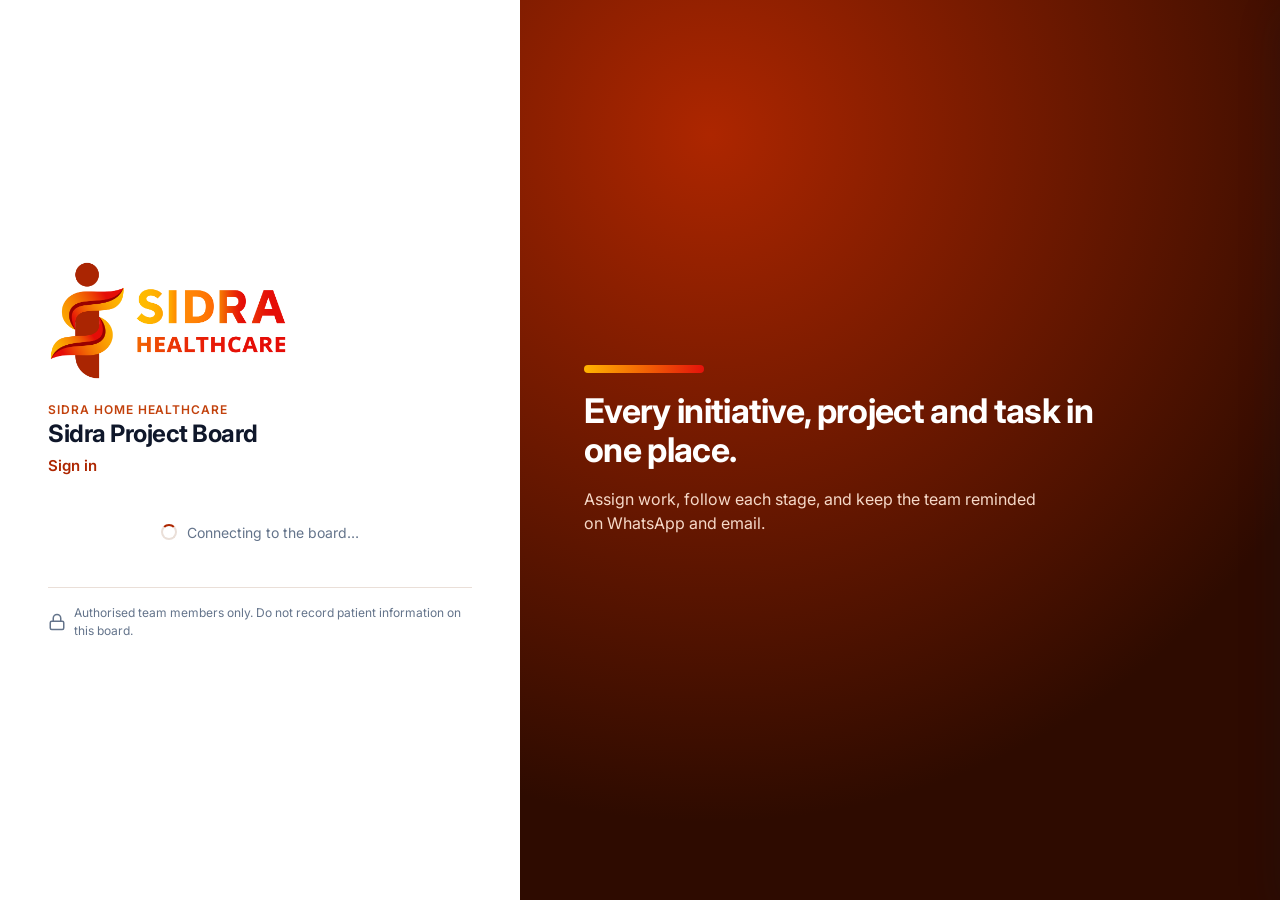
<file: index.html>
<!doctype html>
<html lang="en">
<head>
  <meta charset="utf-8">
  <meta name="viewport" content="width=device-width, initial-scale=1">
  <meta name="color-scheme" content="light">
  <meta name="robots" content="noindex, nofollow">
  <title>Sidra Project Board</title>
  <meta name="description" content="Tasks, initiatives and projects for Sidra Home Healthcare.">
  <link rel="icon" type="image/png" href="logo-mark.png">
  <link rel="apple-touch-icon" href="logo-mark.png">
  <link rel="preconnect" href="https://fonts.googleapis.com">
  <link rel="preconnect" href="https://fonts.gstatic.com" crossorigin>
  <link href="https://fonts.googleapis.com/css2?family=Inter:wght@400;500;600;700&display=swap" rel="stylesheet">
  <link rel="stylesheet" href="style.css">
</head>
<body data-portal="admin">

<!-- Icon sprite -->
<svg width="0" height="0" style="position:absolute" aria-hidden="true">
  <defs>
    <symbol id="i-dashboard" viewBox="0 0 24 24"><rect x="3" y="3" width="7" height="9" rx="1"/><rect x="14" y="3" width="7" height="5" rx="1"/><rect x="14" y="12" width="7" height="9" rx="1"/><rect x="3" y="16" width="7" height="5" rx="1"/></symbol>
    <symbol id="i-tasks" viewBox="0 0 24 24"><path d="M9 11l3 3L22 4"/><path d="M21 12v7a2 2 0 0 1-2 2H5a2 2 0 0 1-2-2V5a2 2 0 0 1 2-2h11"/></symbol>
    <symbol id="i-user" viewBox="0 0 24 24"><circle cx="12" cy="7" r="4"/><path d="M20 21v-2a4 4 0 0 0-4-4H8a4 4 0 0 0-4 4v2"/></symbol>
    <symbol id="i-kanban" viewBox="0 0 24 24"><rect x="3" y="3" width="18" height="18" rx="2"/><path d="M8 7v7M12 7v4M16 7v9"/></symbol>
    <symbol id="i-calendar" viewBox="0 0 24 24"><rect x="3" y="4" width="18" height="18" rx="2"/><path d="M16 2v4M8 2v4M3 10h18"/></symbol>
    <symbol id="i-target" viewBox="0 0 24 24"><circle cx="12" cy="12" r="10"/><circle cx="12" cy="12" r="6"/><circle cx="12" cy="12" r="2"/></symbol>
    <symbol id="i-folder" viewBox="0 0 24 24"><path d="M22 19a2 2 0 0 1-2 2H4a2 2 0 0 1-2-2V5a2 2 0 0 1 2-2h5l2 3h9a2 2 0 0 1 2 2z"/></symbol>
    <symbol id="i-chat" viewBox="0 0 24 24"><path d="M21 15a2 2 0 0 1-2 2H7l-4 4V5a2 2 0 0 1 2-2h14a2 2 0 0 1 2 2z"/></symbol>
    <symbol id="i-team" viewBox="0 0 24 24"><path d="M17 21v-2a4 4 0 0 0-4-4H5a4 4 0 0 0-4 4v2"/><circle cx="9" cy="7" r="4"/><path d="M23 21v-2a4 4 0 0 0-3-3.87M16 3.13a4 4 0 0 1 0 7.75"/></symbol>
    <symbol id="i-settings" viewBox="0 0 24 24"><path d="M4 21v-7M4 10V3M12 21v-9M12 8V3M20 21v-5M20 12V3M1 14h6M9 8h6M17 16h6"/></symbol>
    <symbol id="i-bell" viewBox="0 0 24 24"><path d="M18 8A6 6 0 0 0 6 8c0 7-3 9-3 9h18s-3-2-3-9"/><path d="M13.73 21a2 2 0 0 1-3.46 0"/></symbol>
    <symbol id="i-search" viewBox="0 0 24 24"><circle cx="11" cy="11" r="8"/><path d="M21 21l-4.35-4.35"/></symbol>
    <symbol id="i-plus" viewBox="0 0 24 24"><path d="M12 5v14M5 12h14"/></symbol>
    <symbol id="i-x" viewBox="0 0 24 24"><path d="M18 6L6 18M6 6l12 12"/></symbol>
    <symbol id="i-menu" viewBox="0 0 24 24"><path d="M3 12h18M3 6h18M3 18h18"/></symbol>
    <symbol id="i-edit" viewBox="0 0 24 24"><path d="M12 20h9"/><path d="M16.5 3.5a2.12 2.12 0 0 1 3 3L7 19l-4 1 1-4z"/></symbol>
    <symbol id="i-copy" viewBox="0 0 24 24"><rect x="9" y="9" width="13" height="13" rx="2"/><path d="M5 15H4a2 2 0 0 1-2-2V4a2 2 0 0 1 2-2h9a2 2 0 0 1 2 2v1"/></symbol>
    <symbol id="i-archive" viewBox="0 0 24 24"><path d="M21 8v13H3V8M1 3h22v5H1zM10 12h4"/></symbol>
    <symbol id="i-refresh" viewBox="0 0 24 24"><path d="M23 4v6h-6M1 20v-6h6"/><path d="M3.51 9a9 9 0 0 1 14.85-3.36L23 10M1 14l4.64 4.36A9 9 0 0 0 20.49 15"/></symbol>
    <symbol id="i-star" viewBox="0 0 24 24"><path d="M12 2l3.09 6.26L22 9.27l-5 4.87 1.18 6.88L12 17.77l-6.18 3.25L7 14.14 2 9.27l6.91-1.01z"/></symbol>
    <symbol id="i-flag" viewBox="0 0 24 24"><path d="M4 15s1-1 4-1 5 2 8 2 4-1 4-1V3s-1 1-4 1-5-2-8-2-4 1-4 1zM4 22v-7"/></symbol>
    <symbol id="i-focus" viewBox="0 0 24 24"><circle cx="12" cy="12" r="10"/><path d="M22 12h-4M6 12H2M12 6V2M12 22v-4"/></symbol>
    <symbol id="i-alert" viewBox="0 0 24 24"><path d="M10.29 3.86L1.82 18a2 2 0 0 0 1.71 3h16.94a2 2 0 0 0 1.71-3L13.71 3.86a2 2 0 0 0-3.42 0z"/><path d="M12 9v4M12 17h.01"/></symbol>
    <symbol id="i-clock" viewBox="0 0 24 24"><circle cx="12" cy="12" r="10"/><path d="M12 6v6l4 2"/></symbol>
    <symbol id="i-check" viewBox="0 0 24 24"><path d="M20 6L9 17l-5-5"/></symbol>
    <symbol id="i-link" viewBox="0 0 24 24"><path d="M10 13a5 5 0 0 0 7.54.54l3-3a5 5 0 0 0-7.07-7.07l-1.72 1.71"/><path d="M14 11a5 5 0 0 0-7.54-.54l-3 3a5 5 0 0 0 7.07 7.07l1.71-1.71"/></symbol>
    <symbol id="i-reply" viewBox="0 0 24 24"><path d="M9 14L4 9l5-5"/><path d="M20 20v-7a4 4 0 0 0-4-4H4"/></symbol>
    <symbol id="i-trash" viewBox="0 0 24 24"><path d="M3 6h18M19 6v14a2 2 0 0 1-2 2H7a2 2 0 0 1-2-2V6m3 0V4a2 2 0 0 1 2-2h4a2 2 0 0 1 2 2v2"/></symbol>
    <symbol id="i-logout" viewBox="0 0 24 24"><path d="M9 21H5a2 2 0 0 1-2-2V5a2 2 0 0 1 2-2h4M16 17l5-5-5-5M21 12H9"/></symbol>
    <symbol id="i-left" viewBox="0 0 24 24"><path d="M15 18l-6-6 6-6"/></symbol>
    <symbol id="i-right" viewBox="0 0 24 24"><path d="M9 18l6-6-6-6"/></symbol>
    <symbol id="i-down" viewBox="0 0 24 24"><path d="M6 9l6 6 6-6"/></symbol>
    <symbol id="i-download" viewBox="0 0 24 24"><path d="M21 15v4a2 2 0 0 1-2 2H5a2 2 0 0 1-2-2v-4M7 10l5 5 5-5M12 15V3"/></symbol>
    <symbol id="i-activity" viewBox="0 0 24 24"><path d="M22 12h-4l-3 9L9 3l-3 9H2"/></symbol>
    <symbol id="i-lock" viewBox="0 0 24 24"><rect x="3" y="11" width="18" height="11" rx="2"/><path d="M7 11V7a5 5 0 0 1 10 0v4"/></symbol>
    <symbol id="i-cloud" viewBox="0 0 24 24"><path d="M18 10h-1.26A8 8 0 1 0 9 20h9a5 5 0 0 0 0-10z"/></symbol>
      </defs>
</svg>

<!-- Boot screen -->
<div id="boot" class="boot" role="status" aria-live="polite">
  <img class="boot-logo" src="logo.png" alt="Sidra Home Healthcare">
  <div class="spinner"></div>
  <p id="bootMsg">Loading the board…</p>
</div>

<!-- Sign-in -->
<section id="login" class="login" hidden>
  <div class="login-panel">
    <img class="login-logo" src="logo.png" alt="Sidra Home Healthcare">
    <div>
      <div class="login-org" id="loginOrg">Sidra Home Healthcare</div>
      <h1 id="loginTitle">Sidra Project Board</h1>
      <p class="login-kind" id="loginKind">Sign in</p>
    </div>
    <div id="loginMsg" class="login-msg" role="alert" hidden></div>
    <div id="loginBody"></div>
    <p class="login-foot"><svg class="ic"><use href="#i-lock"/></svg> Authorised team members only. Do not record patient information on this board.</p>
  </div>
  <div class="login-art" aria-hidden="true">
    <div class="art-ribbon"></div>
    <p class="art-line">Every initiative, project and task in one place.</p>
    <p class="art-sub">Assign work, follow each stage, and keep the team reminded on WhatsApp and email.</p>
  </div>
</section>

<!-- Application shell -->
<div id="shell" class="shell" hidden>
  <aside id="sidebar" class="sidebar" aria-label="Main navigation">
    <div class="brand">
      <img class="brand-logo" src="logo-mark.png" alt="">
      <div class="brand-text">
        <span class="brand-org" id="brandOrg">Sidra Home Healthcare</span>
        <span class="brand-app">Project Board</span>
      </div>
    </div>
    <nav class="nav" id="nav">
      <div class="nav-group">Workspace</div>
      <a href="#/tasks" data-nav="tasks"><svg class="ic"><use href="#i-focus"/></svg>Meeting board</a>
      <a href="#/my" data-nav="my"><svg class="ic"><use href="#i-user"/></svg>My tasks<span class="nav-count" id="navMyCount"></span></a>
      <a href="#/kanban" data-nav="kanban"><svg class="ic"><use href="#i-kanban"/></svg>Kanban board</a>
      <a href="#/initiatives" data-nav="initiatives"><svg class="ic"><use href="#i-target"/></svg>Initiatives</a>
      <a href="#/projects" data-nav="projects"><svg class="ic"><use href="#i-folder"/></svg>Projects</a>
      <a href="#/dashboard" data-nav="dashboard"><svg class="ic"><use href="#i-dashboard"/></svg>Overview</a>
      <div class="nav-group">Collaboration</div>
      <a href="#/activity" data-nav="activity"><svg class="ic"><use href="#i-chat"/></svg>Discussions &amp; activity</a>
      <a href="#/team" data-nav="team" data-admin hidden><svg class="ic"><use href="#i-team"/></svg>Team overview</a>
      <div class="nav-group">Account</div>
      <a href="#/settings" data-nav="settings"><svg class="ic"><use href="#i-settings"/></svg>Settings</a>
    </nav>
    <div class="sidebar-foot">
      <div class="sync" id="syncState" title="Sync status"><span class="sync-dot"></span><span class="sync-text">Connecting…</span></div>
      <div class="version" id="versionInfo"></div>
    </div>
  </aside>
  <div class="scrim" id="scrim" data-action="closeSidebar"></div>

  <div class="main">
    <header class="topbar">
      <button class="icon-btn only-mobile" data-action="openSidebar" aria-label="Open menu"><svg class="ic"><use href="#i-menu"/></svg></button>
      <div class="page-title" id="pageTitle">Overview</div>
      <div class="search" role="search">
        <svg class="ic"><use href="#i-search"/></svg>
        <input id="globalSearch" type="search" placeholder="Search tasks, IDs, people…" autocomplete="off" aria-label="Search">
        <kbd class="kbd">Ctrl K</kbd>
        <div class="search-results" id="searchResults" hidden></div>
      </div>
      <button class="btn btn-primary hide-sm" data-action="newTask"><svg class="ic"><use href="#i-plus"/></svg>New task</button>
      <button class="icon-btn only-sm" data-action="newTask" aria-label="New task"><svg class="ic"><use href="#i-plus"/></svg></button>
      <div class="pop-wrap">
        <button class="icon-btn" id="bellBtn" data-action="toggleNotifications" aria-label="Notifications" aria-haspopup="true">
          <svg class="ic"><use href="#i-bell"/></svg><span class="badge-count" id="bellCount" hidden></span>
        </button>
        <div class="popover notif-pop" id="notifPop" hidden></div>
      </div>
      <div class="pop-wrap">
        <button class="avatar-btn" id="meBtn" data-action="toggleUserMenu" aria-label="Account menu" aria-haspopup="true"></button>
        <div class="popover user-pop" id="userPop" hidden></div>
      </div>
    </header>
    <div id="banner" class="banner" hidden></div>
    <main id="view" class="view" tabindex="-1"></main>
  </div>
</div>

<!-- Task drawer -->
<div id="drawerScrim" class="drawer-scrim" data-action="closeDrawer" hidden></div>
<aside id="drawer" class="drawer" aria-label="Task details" aria-hidden="true"></aside>

<div id="modalRoot"></div>
<div id="toasts" class="toasts" aria-live="polite"></div>
<div id="popups" class="popups" aria-live="assertive"></div>

<script src="config.js"></script>
<script src="app.js"></script>
</body>
</html>
</file>
<file: style.css>
/* =====================================================================
 *  Sidra Project Board — style.css
 *  Sidra palette: dark maroon, orange and amber on a warm white.
 * ===================================================================== */
:root {
  /* Sidra palette, taken from the logo. The variable names are kept from the
     original stylesheet: "navy" = the dark maroon family, "teal" = the orange / amber accent. */
  --navy-950: #2E0B00;
  --navy-900: #4A1200;
  --navy-800: #7A1E00;
  --navy-700: #AD2600;
  --navy-600: #B93407;
  --navy-100: #FBDCCB;
  --navy-50:  #FDF1EA;
  --teal-600: #C2410C;
  --teal-500: #FFB400;
  --teal-50:  #FFF4E0;
  --brand-gradient: linear-gradient(90deg, #FFB400 0%, #F25C05 55%, #E3120B 100%);

  --bg: #FAF6F3;
  --surface: #FFFFFF;
  --surface-2: #F8FAFC;
  --border: #EADFD8;
  --border-strong: #CBD5E1;
  --text: #0F172A;
  --text-2: #334155;
  --muted: #64748B;
  --faint: #94A3B8;

  --red: #B91C1C;  --red-bg: #FDECEC;
  --amber: #92400E; --amber-bg: #FEF3C7;
  --green: #15803D; --green-bg: #DCFCE7;
  --blue: #1D4ED8; --blue-bg: #E0EAFF;
  --slate: #475569; --slate-bg: #F1F5F9;
  --orange: #C2410C; --orange-bg: #FFEDD5;
  --violet: #6D28D9; --violet-bg: #EDE9FE;

  --radius: 10px;
  --radius-sm: 6px;
  --shadow-sm: 0 1px 2px rgba(15, 23, 42, .06);
  --shadow: 0 1px 3px rgba(15, 23, 42, .08), 0 4px 12px rgba(15, 23, 42, .05);
  --shadow-lg: 0 12px 40px rgba(7, 26, 51, .18);
  --sidebar-w: 252px;
  --topbar-h: 64px;
  --font: 'Inter', system-ui, -apple-system, 'Segoe UI', Roboto, Arial, sans-serif;
}

* { box-sizing: border-box; }
html, body { margin: 0; height: 100%; }
body {
  font-family: var(--font); font-size: 14px; line-height: 1.5; color: var(--text);
  background: var(--bg); -webkit-font-smoothing: antialiased;
}
[hidden] { display: none !important; }
a { color: var(--navy-600); text-decoration: none; }
a:hover { text-decoration: underline; }
button, input, select, textarea { font: inherit; color: inherit; }
h1, h2, h3, h4 { margin: 0; line-height: 1.25; color: var(--text); }
h2 { font-size: 20px; font-weight: 700; letter-spacing: -.01em; }
h3 { font-size: 15px; font-weight: 600; }
h4 { font-size: 13px; font-weight: 600; }
p { margin: 0; }
.ic { width: 18px; height: 18px; fill: none; stroke: currentColor; stroke-width: 2; stroke-linecap: round; stroke-linejoin: round; flex: none; }
.ic-sm { width: 14px; height: 14px; }
.muted { color: var(--muted); }
.faint { color: var(--faint); }
.mono { font-variant-numeric: tabular-nums; font-feature-settings: 'tnum'; }
.nowrap { white-space: nowrap; }
.sr-only { position: absolute; width: 1px; height: 1px; overflow: hidden; clip: rect(0 0 0 0); }
:focus-visible { outline: 2px solid var(--teal-500); outline-offset: 2px; }

/* ---------- Boot & login ---------- */
.boot { position: fixed; inset: 0; display: grid; place-content: center; justify-items: center; gap: 16px; background: var(--navy-900); color: #F3DDD0; z-index: 100; }
.boot-logo { width: 220px; height: auto; background: #fff; padding: 14px 20px; border-radius: 14px; }
.spinner { width: 28px; height: 28px; border-radius: 50%; border: 3px solid rgba(255,255,255,.15); border-top-color: var(--teal-500); animation: spin .8s linear infinite; }
.spinner.dark { border-color: var(--border); border-top-color: var(--navy-700); }
.spinner.sm { width: 16px; height: 16px; border-width: 2px; }
@keyframes spin { to { transform: rotate(360deg); } }

.login { min-height: 100vh; display: grid; grid-template-columns: minmax(360px, 520px) 1fr; background: var(--surface); }
.login-panel { padding: 56px 48px; display: flex; flex-direction: column; justify-content: center; gap: 20px; }
.login-brand { display: flex; gap: 14px; align-items: center; }
.login-logo { width: 240px; max-width: 70%; height: auto; }
.login-org { font-size: 12px; font-weight: 600; letter-spacing: .08em; text-transform: uppercase; color: var(--teal-600); }
.login h1 { font-size: 24px; font-weight: 700; letter-spacing: -.02em; }
.login-lead { color: var(--muted); font-size: 15px; }
.login-msg { padding: 12px 14px; border-radius: var(--radius-sm); background: var(--red-bg); color: var(--red); font-size: 13px; }
.login-msg.info { background: var(--navy-50); color: var(--navy-800); }
.login-foot { display: flex; gap: 8px; align-items: center; color: var(--muted); font-size: 12px; border-top: 1px solid var(--border); padding-top: 16px; }
.login-art { background: radial-gradient(circle at 25% 15%, #AD2600, #2E0B00 72%); display: flex; flex-direction: column; justify-content: center; align-items: flex-start; padding: 64px; gap: 18px; color: #fff; }
.art-ribbon { width: 120px; height: 8px; border-radius: 4px; background: var(--brand-gradient); }
.art-line { font-size: 34px; line-height: 1.15; font-weight: 700; letter-spacing: -.02em; max-width: 520px; margin: 0; }
.art-sub { font-size: 16px; color: #F6D9C8; max-width: 460px; margin: 0; }
.login-kind { font-size: 15px; font-weight: 600; color: var(--navy-700); margin: 6px 0 0; }
.login-switch { font-size: 13px; color: var(--muted); margin: 10px 0 0; }
.login-switch a { font-weight: 600; }
.admin-title { display: flex; align-items: center; gap: 8px; margin: 28px 0 12px; font-size: 13px; text-transform: uppercase; letter-spacing: .08em; color: var(--navy-700); }
.mstat { display: inline-block; padding: 2px 9px; border-radius: 999px; font-size: 11.5px; font-weight: 600; white-space: nowrap; }
.mstat-sent { background: var(--blue-bg); color: var(--blue); }
.mstat-delivered, .mstat-read { background: var(--green-bg); color: var(--green); }
.mstat-failed { background: var(--red-bg); color: var(--red); }
.mstat-queued { background: var(--amber-bg); color: var(--amber); }
.mstat-off { background: var(--slate-bg); color: var(--slate); }
[hidden] { display: none !important; }
.dot { width: 8px; height: 8px; border-radius: 50%; display: inline-block; flex: none; }
.dot-blue { background: #60A5FA; } .dot-green { background: #4ADE80; } .dot-amber { background: #FBBF24; } .dot-red { background: #F87171; }
.login-option { display: flex; flex-direction: column; gap: 10px; }
.login-divider { display: flex; align-items: center; gap: 10px; color: var(--faint); font-size: 12px; }
.login-divider::before, .login-divider::after { content: ''; flex: 1; height: 1px; background: var(--border); }
.warn-box { border: 1px solid #FCD34D; background: #FFFBEB; color: #78350F; border-radius: var(--radius-sm); padding: 10px 12px; font-size: 12.5px; }

/* ---------- Shell ---------- */
.shell { display: flex; min-height: 100vh; }
.sidebar { width: var(--sidebar-w); background: var(--navy-900); color: #F3DDD0; display: flex; flex-direction: column; position: fixed; inset: 0 auto 0 0; z-index: 40; }
.brand { display: flex; gap: 12px; align-items: center; padding: 18px 20px; height: var(--topbar-h); border-bottom: 1px solid rgba(255,255,255,.06); }
.brand-logo { width: 36px; height: 36px; border-radius: 9px; background: #fff; padding: 3px; object-fit: contain; }
.brand-text { display: flex; flex-direction: column; line-height: 1.2; }
.brand-org { font-size: 11px; letter-spacing: .06em; text-transform: uppercase; color: #FFB400; font-weight: 700; }
.brand-app { color: #fff; font-weight: 600; font-size: 15px; }
.nav { padding: 12px 12px; overflow-y: auto; flex: 1; display: flex; flex-direction: column; gap: 2px; }
.nav-group { font-size: 11px; text-transform: uppercase; letter-spacing: .08em; color: #64748B; padding: 14px 10px 6px; font-weight: 600; }
.nav a { display: flex; align-items: center; gap: 10px; padding: 8px 10px; border-radius: 8px; color: #F3DDD0; font-weight: 500; font-size: 13.5px; }
.nav a:hover { background: rgba(255,255,255,.06); color: #fff; text-decoration: none; }
.nav a.active { background: var(--navy-800); color: #fff; box-shadow: inset 3px 0 0 var(--teal-500); }
.nav-count { margin-left: auto; font-size: 11px; background: rgba(255,255,255,.12); color: #fff; border-radius: 10px; padding: 0 7px; min-width: 20px; text-align: center; }
.nav-count:empty { display: none; }
.sidebar-foot { padding: 14px 18px; border-top: 1px solid rgba(255,255,255,.06); font-size: 12px; display: grid; gap: 6px; }
.sync { display: flex; align-items: center; gap: 8px; color: #94A3B8; cursor: pointer; }
.sync-dot { width: 8px; height: 8px; border-radius: 50%; background: #64748B; }
.sync.ok .sync-dot { background: #4ADE80; }
.sync.busy .sync-dot { background: #FBBF24; animation: pulse 1s infinite; }
.sync.err .sync-dot { background: #F87171; }
.sync.err .sync-text { color: #FCA5A5; }
@keyframes pulse { 50% { opacity: .35; } }
.version { color: #475569; }
.scrim { display: none; }

.main { flex: 1; margin-left: var(--sidebar-w); min-width: 0; display: flex; flex-direction: column; }
.topbar { position: sticky; top: 0; z-index: 30; height: var(--topbar-h); background: rgba(255,255,255,.96); backdrop-filter: blur(6px); border-bottom: 1px solid var(--border); display: flex; align-items: center; gap: 12px; padding: 0 24px; }
.page-title { font-weight: 600; font-size: 16px; white-space: nowrap; overflow: hidden; text-overflow: ellipsis; min-width: 0; }
.search { position: relative; margin-left: auto; flex: 0 1 420px; display: flex; align-items: center; gap: 8px; background: var(--surface-2); border: 1px solid var(--border); border-radius: 8px; padding: 0 10px; height: 38px; color: var(--muted); }
.search:focus-within { border-color: var(--navy-600); background: #fff; box-shadow: 0 0 0 3px var(--navy-50); }
.search { min-width: 0; }
.search input { border: 0; outline: 0; background: transparent; flex: 1; min-width: 0; width: 100%; height: 100%; color: var(--text); }
.kbd { font-size: 11px; border: 1px solid var(--border-strong); border-bottom-width: 2px; border-radius: 4px; padding: 0 5px; color: var(--muted); font-family: var(--font); }
.search-results { position: absolute; top: 44px; left: 0; right: 0; background: #fff; border: 1px solid var(--border); border-radius: var(--radius); box-shadow: var(--shadow-lg); max-height: 420px; overflow-y: auto; padding: 6px; z-index: 50; }
.sr-item { display: flex; gap: 10px; align-items: center; padding: 8px 10px; border-radius: 6px; cursor: pointer; color: var(--text); }
.sr-item:hover, .sr-item.active { background: var(--navy-50); }
.sr-item .sr-kind { font-size: 11px; color: var(--muted); margin-left: auto; white-space: nowrap; }
.sr-empty { padding: 14px; color: var(--muted); text-align: center; }

.banner { padding: 10px 24px; font-size: 13px; display: flex; gap: 10px; align-items: center; border-bottom: 1px solid; }
.banner.test { background: #FFFBEB; color: #78350F; border-color: #FCD34D; }
.banner.err { background: var(--red-bg); color: var(--red); border-color: #FCA5A5; }
.banner .btn { margin-left: auto; }

.view { padding: 24px; max-width: 1480px; width: 100%; margin: 0 auto; outline: none; }
.view-head { display: flex; align-items: flex-start; gap: 16px; margin-bottom: 18px; flex-wrap: wrap; }
.view-head .sub { color: var(--muted); margin-top: 4px; }
.view-head .actions { margin-left: auto; display: flex; gap: 8px; flex-wrap: wrap; }
.crumbs { font-size: 12.5px; color: var(--muted); margin-bottom: 6px; display: flex; gap: 6px; align-items: center; }

/* ---------- Buttons & forms ---------- */
.btn { display: inline-flex; align-items: center; justify-content: center; gap: 6px; height: 36px; padding: 0 14px; border-radius: 8px; border: 1px solid var(--border-strong); background: #fff; color: var(--text-2); font-weight: 500; cursor: pointer; white-space: nowrap; transition: background .12s, border-color .12s; }
.btn:hover { background: var(--surface-2); border-color: var(--faint); text-decoration: none; }
.btn:disabled { opacity: .55; cursor: not-allowed; }
.btn-primary { background: var(--navy-800); border-color: var(--navy-800); color: #fff; }
.btn-primary:hover { background: var(--navy-900); border-color: var(--navy-900); }
.btn-teal { background: var(--teal-600); border-color: var(--teal-600); color: #fff; }
.btn-teal:hover { background: #9A3412; }
.btn-danger { background: var(--red); border-color: var(--red); color: #fff; }
.btn-danger:hover { background: #991B1B; }
.btn-ghost { border-color: transparent; background: transparent; }
.btn-ghost:hover { background: var(--slate-bg); }
.btn-sm { height: 30px; padding: 0 10px; font-size: 12.5px; }
.btn-xs { height: 26px; padding: 0 8px; font-size: 12px; border-radius: 6px; }
.btn .spinner { width: 14px; height: 14px; border-width: 2px; border-color: rgba(255,255,255,.35); border-top-color: #fff; }
.icon-btn { width: 38px; height: 38px; display: inline-grid; place-items: center; border-radius: 8px; border: 1px solid transparent; background: transparent; color: var(--text-2); cursor: pointer; position: relative; flex: none; }
.icon-btn:hover { background: var(--slate-bg); }
.icon-btn.sm { width: 30px; height: 30px; }
.badge-count { position: absolute; top: 4px; right: 4px; background: var(--red); color: #fff; font-size: 10px; font-weight: 700; min-width: 17px; height: 17px; border-radius: 9px; display: grid; place-items: center; padding: 0 4px; border: 2px solid #fff; }
.avatar-btn { border: 0; background: none; padding: 0; cursor: pointer; border-radius: 50%; }

.field { display: flex; flex-direction: column; gap: 6px; min-width: 0; }
.field > label, .lbl { font-size: 12.5px; font-weight: 600; color: var(--text-2); }
.field .req { color: var(--red); }
.field .hint { font-size: 12px; color: var(--muted); }
.field .err { font-size: 12px; color: var(--red); }
.input, .select, .textarea { width: 100%; height: 38px; padding: 0 11px; border: 1px solid var(--border-strong); border-radius: 8px; background: #fff; color: var(--text); outline: none; transition: border-color .12s, box-shadow .12s; }
.textarea { height: auto; min-height: 90px; padding: 9px 11px; resize: vertical; line-height: 1.5; }
.select { appearance: none; padding-right: 30px; background: #fff url("data:image/svg+xml,%3Csvg xmlns='http://www.w3.org/2000/svg' viewBox='0 0 24 24' fill='none' stroke='%2364748B' stroke-width='2'%3E%3Cpath d='M6 9l6 6 6-6'/%3E%3C/svg%3E") no-repeat right 9px center / 14px; }
.input:focus, .select:focus, .textarea:focus { border-color: var(--navy-600); box-shadow: 0 0 0 3px var(--navy-50); }
.field.invalid .input, .field.invalid .select, .field.invalid .textarea, .field.invalid .checklist { border-color: var(--red); }
.input-sm, .select-sm { height: 32px; font-size: 13px; }
.form-grid { display: grid; grid-template-columns: repeat(2, minmax(0, 1fr)); gap: 16px; }
.form-grid .span-2 { grid-column: span 2; }
.check { display: inline-flex; gap: 8px; align-items: center; cursor: pointer; font-size: 13px; color: var(--text-2); }
.check input { width: 16px; height: 16px; accent-color: var(--navy-700); }
.checklist { border: 1px solid var(--border-strong); border-radius: 8px; max-height: 150px; overflow-y: auto; padding: 6px 8px; display: grid; gap: 2px; background: #fff; }
.checklist .check { padding: 3px 2px; }
.range-row { display: flex; gap: 12px; align-items: center; }
.range-row input[type=range] { flex: 1; accent-color: var(--teal-600); }
.range-row .input { width: 76px; }

/* ---------- Cards, KPIs ---------- */
.card { background: var(--surface); border: 1px solid var(--border); border-radius: var(--radius); box-shadow: var(--shadow-sm); }
.card-head { display: flex; align-items: center; gap: 10px; padding: 14px 18px; border-bottom: 1px solid var(--border); }
.card-head .sub { color: var(--muted); font-size: 12.5px; }
.card-head .actions { margin-left: auto; display: flex; gap: 6px; }
.card-body { padding: 16px 18px; }
.card-body.flush { padding: 0; }
.grid { display: grid; gap: 16px; }
.grid-2 { grid-template-columns: repeat(2, minmax(0, 1fr)); }
.grid-3 { grid-template-columns: repeat(3, minmax(0, 1fr)); }
.grid-2-1 { grid-template-columns: minmax(0, 2fr) minmax(0, 1fr); }
.kpis { display: grid; grid-template-columns: repeat(auto-fill, minmax(150px, 1fr)); gap: 12px; margin-bottom: 16px; }
@media (min-width: 1360px) { .kpis { grid-template-columns: repeat(9, minmax(0, 1fr)); gap: 10px; } .kpi { padding: 12px 13px; } }
.kpi { background: var(--surface); border: 1px solid var(--border); border-radius: var(--radius); padding: 14px 16px; cursor: pointer; text-align: left; display: flex; flex-direction: column; gap: 6px; transition: border-color .12s, box-shadow .12s; position: relative; overflow: hidden; }
.kpi:hover { border-color: var(--navy-600); box-shadow: var(--shadow); }
.kpi::before { content: ''; position: absolute; left: 0; top: 0; bottom: 0; width: 3px; background: var(--kpi, var(--navy-700)); }
.kpi-label { font-size: 12px; color: var(--muted); font-weight: 500; display: flex; align-items: center; gap: 6px; }
.kpi-value { font-size: 26px; font-weight: 700; letter-spacing: -.02em; line-height: 1.1; font-variant-numeric: tabular-nums; }
.kpi-foot { font-size: 11.5px; color: var(--faint); }

.filters { display: flex; flex-wrap: wrap; gap: 8px; align-items: center; margin-bottom: 16px; padding: 10px 12px; background: var(--surface); border: 1px solid var(--border); border-radius: var(--radius); }
.filters .select, .filters .input { height: 34px; font-size: 13px; width: auto; min-width: 130px; max-width: 220px; }
.filters .grow { flex: 1; min-width: 180px; max-width: none; }
.filters .lbl-inline { font-size: 12px; color: var(--muted); font-weight: 600; text-transform: uppercase; letter-spacing: .05em; margin-right: 2px; }
.seg { display: inline-flex; background: var(--slate-bg); border-radius: 8px; padding: 3px; gap: 2px; }
.seg button { border: 0; background: transparent; padding: 5px 12px; border-radius: 6px; font-weight: 500; font-size: 13px; color: var(--muted); cursor: pointer; white-space: nowrap; }
.seg button.on { background: #fff; color: var(--text); box-shadow: var(--shadow-sm); }
.chips { display: flex; flex-wrap: wrap; gap: 6px; }
.chip { border: 1px solid var(--border-strong); background: #fff; color: var(--text-2); border-radius: 16px; padding: 4px 12px; font-size: 12.5px; cursor: pointer; font-weight: 500; display: inline-flex; gap: 6px; align-items: center; }
.chip.on { background: var(--navy-800); border-color: var(--navy-800); color: #fff; }
.owner-rows { display: grid; gap: 8px; margin-bottom: 14px; }
.owner-row { display: flex; gap: 8px; overflow-x: auto; padding-bottom: 2px; }
.owner-chip { flex: 1 0 auto; min-width: 110px; display: inline-flex; align-items: center; justify-content: center; gap: 8px; height: 38px; padding: 0 14px; border: 1px solid var(--border); background: #fff; border-radius: 8px; font-weight: 600; font-size: 13px; color: var(--text-2); cursor: pointer; white-space: nowrap; }
.owner-chip:hover { border-color: var(--teal-600); }
.owner-chip .n { background: var(--slate-bg); color: var(--muted); font-size: 11.5px; border-radius: 10px; padding: 0 7px; font-variant-numeric: tabular-nums; }
.owner-chip:first-child { min-width: 170px; justify-content: space-between; background: var(--teal-50); border-color: #FFD08A; color: var(--teal-600); }
.owner-chip.on { background: var(--teal-600); border-color: var(--teal-600); color: #fff; }
.owner-chip.on .n { background: rgba(255,255,255,.22); color: #fff; }
.owner-chip.tbd { color: var(--red); border-color: #FCA5A5; }
.owner-chip.tbd.on { background: #9F1239; border-color: #9F1239; color: #fff; }
.tabs { display: flex; gap: 2px; border-bottom: 1px solid var(--border); margin-bottom: 16px; overflow-x: auto; }
.tabs button { border: 0; background: none; padding: 10px 14px; font-weight: 500; color: var(--muted); cursor: pointer; border-bottom: 2px solid transparent; margin-bottom: -1px; white-space: nowrap; display: inline-flex; gap: 6px; align-items: center; }
.tabs button.on { color: var(--navy-800); border-bottom-color: var(--navy-800); }
.tabs .pill-count { background: var(--slate-bg); color: var(--muted); border-radius: 10px; font-size: 11px; padding: 0 7px; }

/* ---------- Badges ---------- */
.badge { display: inline-flex; align-items: center; gap: 5px; height: 22px; padding: 0 8px; border-radius: 11px; font-size: 12px; font-weight: 600; white-space: nowrap; }
.badge::before { content: ''; width: 6px; height: 6px; border-radius: 50%; background: currentColor; opacity: .8; }
.badge.nodot::before { display: none; }
.st-not-started { background: var(--slate-bg); color: var(--slate); }
.st-in-progress { background: var(--blue-bg); color: var(--blue); }
.st-blocked { background: var(--red-bg); color: var(--red); }
.st-under-review { background: var(--amber-bg); color: var(--amber); }
.st-completed { background: var(--green-bg); color: var(--green); }
.st-cancelled { background: var(--slate-bg); color: var(--faint); text-decoration: line-through; }
.pr { display: inline-flex; align-items: center; gap: 5px; font-size: 12px; font-weight: 600; white-space: nowrap; height: 22px; padding: 0 8px; border-radius: 4px; border: 1px solid; }
.pr-critical { color: #fff; background: #6D28D9; border-color: #6D28D9; }
.pr-high { color: var(--orange); background: var(--orange-bg); border-color: #FED7AA; }
.pr-medium { color: var(--navy-700); background: var(--navy-50); border-color: var(--navy-100); }
.pr-low { color: var(--slate); background: #fff; border-color: var(--border-strong); }
.stage { display: inline-flex; align-items: center; height: 22px; padding: 0 9px; border-radius: 4px; font-size: 11.5px; font-weight: 700; letter-spacing: .04em; text-transform: uppercase; }
.stage-live { background: var(--green-bg); color: var(--green); }
.stage-build { background: var(--blue-bg); color: var(--blue); }
.stage-under-design { background: var(--violet-bg); color: var(--violet); }
.stage-parked { background: var(--slate-bg); color: var(--slate); }
.stage-completed { background: var(--teal-50); color: var(--teal-600); }
.tag { display: inline-flex; align-items: center; gap: 4px; font-size: 11.5px; color: var(--muted); background: var(--surface-2); border: 1px solid var(--border); border-radius: 4px; padding: 1px 7px; white-space: nowrap; }
.tag-red { color: var(--red); background: var(--red-bg); border-color: #FECACA; }
.tag-amber { color: var(--amber); background: var(--amber-bg); border-color: #FDE68A; }
.tag-teal { color: var(--teal-600); background: var(--teal-50); border-color: #FFD08A; }
.flag-ic { width: 16px; height: 16px; }
.flag-star { color: #D97706; fill: #FBBF24; stroke: #D97706; }
.flag-focus { color: var(--teal-600); }
.flag-red { color: var(--red); fill: #FCA5A5; }
.idtag { font-size: 12px; color: var(--muted); font-variant-numeric: tabular-nums; font-weight: 500; white-space: nowrap; }

.avatar { width: 28px; height: 28px; border-radius: 50%; display: inline-grid; place-items: center; color: #fff; font-size: 11px; font-weight: 700; flex: none; letter-spacing: .02em; }
.avatar.lg { width: 40px; height: 40px; font-size: 14px; }
.avatar.xl { width: 52px; height: 52px; font-size: 18px; }
.avatar.sm { width: 22px; height: 22px; font-size: 9.5px; }
.avatars { display: inline-flex; }
.avatars .avatar { border: 2px solid #fff; margin-left: -6px; }
.avatars .avatar:first-child { margin-left: 0; }
.person { display: inline-flex; align-items: center; gap: 8px; min-width: 0; }
.person span { overflow: hidden; text-overflow: ellipsis; white-space: nowrap; }

.progress { height: 6px; background: var(--slate-bg); border-radius: 3px; overflow: hidden; min-width: 60px; flex: 1; }
.progress > i { display: block; height: 100%; background: var(--navy-600); border-radius: 3px; }
.progress.done > i { background: var(--green); }
.progress.lg { height: 8px; }
.prog-row { display: flex; align-items: center; gap: 8px; }
.prog-row .pct { font-size: 12px; color: var(--muted); width: 36px; text-align: right; font-variant-numeric: tabular-nums; }

/* ---------- Tables ---------- */
.table-wrap { overflow-x: auto; }
table.tbl { width: 100%; border-collapse: collapse; }
.tbl th { text-align: left; font-size: 11.5px; font-weight: 600; text-transform: uppercase; letter-spacing: .05em; color: var(--muted); padding: 10px 14px; border-bottom: 1px solid var(--border); background: var(--surface-2); white-space: nowrap; position: sticky; top: 0; }
.tbl th.sortable { cursor: pointer; user-select: none; }
.tbl th.sortable:hover { color: var(--text); }
.tbl th .arrow { font-size: 10px; margin-left: 4px; }
.tbl td { padding: 11px 14px; border-bottom: 1px solid var(--border); vertical-align: middle; }
.tbl tbody tr { cursor: pointer; transition: background .08s; }
.tbl tbody tr:hover { background: var(--surface-2); }
.tbl tr.overdue td:first-child { box-shadow: inset 3px 0 0 var(--red); }
.tbl tr.archived { opacity: .6; }
.tbl .title-cell { min-width: 240px; max-width: 420px; }
.tbl .title-cell .t { font-weight: 600; color: var(--text); display: block; overflow: hidden; text-overflow: ellipsis; white-space: nowrap; }
.tbl .title-cell .s { font-size: 12px; color: var(--muted); display: flex; gap: 8px; align-items: center; overflow: hidden; white-space: nowrap; }
.tbl .select-sm { width: 140px; }
.tbl .row-actions { white-space: nowrap; text-align: right; }
.due-overdue { color: var(--red); font-weight: 600; }
.due-today { color: var(--amber); font-weight: 600; }
.comment-count { display: inline-flex; align-items: center; gap: 4px; color: var(--muted); font-size: 12px; position: relative; }
.comment-count.new { color: var(--navy-600); font-weight: 600; }
.comment-count.new::after { content: ''; position: absolute; top: -2px; left: 11px; width: 7px; height: 7px; border-radius: 50%; background: var(--teal-500); border: 1.5px solid #fff; }
.pager { display: flex; align-items: center; gap: 8px; padding: 12px 16px; border-top: 1px solid var(--border); font-size: 13px; color: var(--muted); flex-wrap: wrap; }
.pager .spacer { flex: 1; }

/* ---------- Empty, loading ---------- */
.empty { text-align: center; padding: 48px 20px; color: var(--muted); display: grid; justify-items: center; gap: 10px; }
.empty .ic { width: 36px; height: 36px; color: var(--faint); stroke-width: 1.5; }
.empty h3 { color: var(--text-2); }
.loading-row { display: flex; align-items: center; gap: 10px; padding: 24px; color: var(--muted); justify-content: center; }
.skeleton { background: linear-gradient(90deg, #EEF2F7 25%, #F8FAFC 50%, #EEF2F7 75%); background-size: 200% 100%; animation: shimmer 1.2s infinite; border-radius: 6px; }
@keyframes shimmer { to { background-position: -200% 0; } }

/* ---------- Charts ---------- */
.hbars { display: grid; gap: 10px; }
.hbar { display: grid; grid-template-columns: 120px 1fr 40px; gap: 10px; align-items: center; font-size: 13px; cursor: pointer; border-radius: 6px; padding: 2px 4px; margin: -2px -4px; }
.hbar:hover { background: var(--surface-2); }
.hbar .lab { color: var(--text-2); overflow: hidden; text-overflow: ellipsis; white-space: nowrap; }
.hbar .track { height: 12px; background: var(--slate-bg); border-radius: 3px; overflow: hidden; display: flex; }
.hbar .track i { display: block; height: 100%; }
.hbar .val { text-align: right; font-variant-numeric: tabular-nums; font-weight: 600; }
.legend { display: flex; gap: 14px; flex-wrap: wrap; font-size: 12px; color: var(--muted); margin-top: 12px; }
.legend span { display: inline-flex; align-items: center; gap: 6px; }
.legend i { width: 10px; height: 10px; border-radius: 2px; display: inline-block; }
.vbars { display: flex; align-items: flex-end; gap: 18px; height: 180px; padding: 8px 4px 0; }
.vbar { flex: 1; display: flex; flex-direction: column; align-items: center; gap: 6px; height: 100%; justify-content: flex-end; cursor: pointer; }
.vbar .col { width: 100%; max-width: 56px; border-radius: 4px 4px 0 0; min-height: 2px; }
.vbar .v { font-weight: 700; font-variant-numeric: tabular-nums; font-size: 13px; }
.vbar .l { font-size: 12px; color: var(--muted); }
.chart-svg { width: 100%; height: auto; display: block; overflow: visible; }
.chart-svg text { font-family: var(--font); font-size: 11px; fill: var(--muted); }
.chart-svg .grid-line { stroke: var(--border); stroke-width: 1; }
.chart-tip { position: fixed; z-index: 90; background: var(--navy-950); color: #fff; font-size: 12px; padding: 6px 9px; border-radius: 6px; pointer-events: none; box-shadow: var(--shadow-lg); white-space: nowrap; }

.list { display: flex; flex-direction: column; }
.list-item { display: flex; gap: 12px; align-items: center; padding: 11px 18px; border-bottom: 1px solid var(--border); cursor: pointer; min-width: 0; }
.list-item:last-child { border-bottom: 0; }
.list-item:hover { background: var(--surface-2); }
.list-item .grow { flex: 1; min-width: 0; }
.list-item .t { font-weight: 600; overflow: hidden; text-overflow: ellipsis; white-space: nowrap; display: block; }
.list-item .s { font-size: 12px; color: var(--muted); }

/* ---------- Kanban ---------- */
.board { display: grid; grid-auto-flow: column; grid-auto-columns: minmax(270px, 1fr); gap: 14px; overflow-x: auto; padding-bottom: 12px; align-items: start; }
.col { background: #F1E9E4; border-radius: var(--radius); display: flex; flex-direction: column; max-height: calc(100vh - 220px); min-height: 200px; }
.col-head { display: flex; align-items: center; gap: 8px; padding: 12px 14px 8px; font-weight: 600; font-size: 13px; }
.col-head .n { background: #fff; color: var(--muted); font-size: 11.5px; border-radius: 10px; padding: 0 8px; }
.col-body { padding: 4px 10px 12px; overflow-y: auto; display: flex; flex-direction: column; gap: 8px; min-height: 80px; flex: 1; border-radius: 0 0 var(--radius) var(--radius); transition: background .12s; }
.col-body.drop { background: var(--navy-100); outline: 2px dashed var(--navy-600); outline-offset: -4px; }
.kcard { background: #fff; border: 1px solid var(--border); border-radius: 8px; padding: 11px 12px; box-shadow: var(--shadow-sm); cursor: grab; display: grid; gap: 8px; }
.kcard:hover { border-color: var(--navy-600); }
.kcard.dragging { opacity: .5; }
.kcard.overdue { border-left: 3px solid var(--red); }
.kcard .t { font-weight: 600; font-size: 13.5px; line-height: 1.35; }
.kcard .meta { display: flex; align-items: center; gap: 8px; font-size: 12px; color: var(--muted); flex-wrap: wrap; }
.kcard .meta .right { margin-left: auto; display: flex; align-items: center; gap: 8px; }
.kcard.saving { opacity: .6; pointer-events: none; }

/* ---------- Calendar ---------- */
.cal { display: grid; grid-template-columns: repeat(7, minmax(0, 1fr)); border-top: 1px solid var(--border); border-left: 1px solid var(--border); }
.cal-dow { font-size: 11.5px; font-weight: 600; text-transform: uppercase; color: var(--muted); padding: 8px 10px; border-right: 1px solid var(--border); border-bottom: 1px solid var(--border); background: var(--surface-2); letter-spacing: .05em; }
.cal-day { min-height: 118px; border-right: 1px solid var(--border); border-bottom: 1px solid var(--border); padding: 6px; display: flex; flex-direction: column; gap: 3px; min-width: 0; }
.cal-day.other { background: var(--surface-2); }
.cal-day.other .num { color: var(--faint); }
.cal-day .num { font-size: 12px; font-weight: 600; color: var(--text-2); width: 24px; height: 24px; display: grid; place-items: center; border-radius: 50%; }
.cal-day.today .num { background: var(--navy-800); color: #fff; }
.cal-ev { font-size: 11.5px; padding: 2px 6px; border-radius: 4px; background: var(--navy-50); color: var(--navy-800); border-left: 3px solid var(--navy-600); overflow: hidden; text-overflow: ellipsis; white-space: nowrap; cursor: pointer; }
.cal-ev.p-critical { border-left-color: #991B1B; } .cal-ev.p-high { border-left-color: var(--orange); }
.cal-ev.done { background: var(--green-bg); color: var(--green); border-left-color: var(--green); text-decoration: line-through; }
.cal-ev.late { background: var(--red-bg); color: var(--red); border-left-color: var(--red); }
.cal-more { font-size: 11.5px; color: var(--navy-600); cursor: pointer; padding: 0 6px; font-weight: 600; }
.agenda { display: none; }

/* ---------- Initiatives ---------- */
.stage-summary { display: grid; grid-template-columns: repeat(auto-fit, minmax(135px, 1fr)); gap: 12px; margin-bottom: 16px; }
.stage-box { background: #fff; border: 1px solid var(--border); border-radius: var(--radius); padding: 12px 14px; }
.stage-box .k { font-size: 11px; letter-spacing: .08em; text-transform: uppercase; color: var(--muted); font-weight: 600; }
.stage-box .v { font-size: 22px; font-weight: 700; margin-top: 2px; font-variant-numeric: tabular-nums; }
.stage-box .v small { font-size: 13px; color: var(--faint); font-weight: 500; }
.stage-box .bar { height: 4px; background: var(--slate-bg); border-radius: 2px; margin-top: 8px; overflow: hidden; }
.stage-box .bar i { display: block; height: 100%; }
.stage-box.over { border-color: #FCA5A5; }
.ini-groups { display: grid; gap: 22px; }
.ini-group h3 { display: flex; gap: 8px; align-items: center; margin-bottom: 10px; }
.ini-grid { display: grid; grid-template-columns: repeat(auto-fill, minmax(300px, 1fr)); gap: 14px; }
.ini-card { background: #fff; border: 1px solid var(--border); border-radius: var(--radius); padding: 16px; display: grid; gap: 10px; cursor: pointer; transition: border-color .12s, box-shadow .12s; }
.ini-card:hover { border-color: var(--navy-600); box-shadow: var(--shadow); }
.ini-card.red { border-left: 3px solid var(--red); }
.ini-card .top { display: flex; gap: 8px; align-items: center; }
.ini-card .top .flags { margin-left: auto; display: flex; gap: 4px; }
.ini-card h4 { font-size: 15px; line-height: 1.3; }
.ini-card .obj { color: var(--muted); font-size: 12.5px; display: -webkit-box; -webkit-line-clamp: 2; -webkit-box-orient: vertical; overflow: hidden; }
.ini-card .foot { display: flex; align-items: center; gap: 10px; font-size: 12px; color: var(--muted); flex-wrap: wrap; }
.ini-card .foot .right { margin-left: auto; }
.milestones { display: grid; gap: 8px; }
.ms { display: flex; gap: 10px; align-items: center; font-size: 13px; }
.ms .ms-dot { width: 18px; height: 18px; border-radius: 50%; border: 2px solid var(--border-strong); display: grid; place-items: center; flex: none; }
.ms.done .ms-dot { background: var(--green); border-color: var(--green); color: #fff; }
.ms.late .ms-dot { border-color: var(--red); }
.ms .d { margin-left: auto; color: var(--muted); font-size: 12px; white-space: nowrap; }
.prewrap { white-space: pre-wrap; word-break: break-word; }
.detail-kpis { display: grid; grid-template-columns: repeat(5, minmax(0, 1fr)); gap: 12px; margin-bottom: 16px; }

/* ---------- Team ---------- */
.team-grid { display: grid; grid-template-columns: repeat(auto-fill, minmax(260px, 1fr)); gap: 14px; }
.member { background: #fff; border: 1px solid var(--border); border-radius: var(--radius); padding: 16px; display: grid; gap: 12px; cursor: pointer; }
.member:hover { border-color: var(--navy-600); box-shadow: var(--shadow); }
.member .who { display: flex; gap: 12px; align-items: center; }
.member .stats { display: grid; grid-template-columns: repeat(4, 1fr); gap: 6px; text-align: center; }
.member .stats b { display: block; font-size: 18px; font-variant-numeric: tabular-nums; }
.member .stats span { font-size: 11px; color: var(--muted); }

/* ---------- Activity feed ---------- */
.feed { display: flex; flex-direction: column; }
.feed-item { display: flex; gap: 12px; padding: 12px 18px; border-bottom: 1px solid var(--border); }
.feed-item:last-child { border-bottom: 0; }
.feed-item .body { flex: 1; min-width: 0; font-size: 13px; }
.feed-item .body .meta { color: var(--muted); font-size: 12px; margin-top: 2px; }
.feed-item .body .det { color: var(--text-2); margin-top: 3px; word-break: break-word; }
.feed-ic { width: 28px; height: 28px; border-radius: 50%; background: var(--navy-50); color: var(--navy-700); display: grid; place-items: center; flex: none; }
.feed-ic .ic { width: 14px; height: 14px; }
.feed-ic.green { background: var(--green-bg); color: var(--green); }
.feed-ic.red { background: var(--red-bg); color: var(--red); }
.feed-ic.amber { background: var(--amber-bg); color: var(--amber); }
.feed-ic.teal { background: var(--teal-50); color: var(--teal-600); }

/* ---------- Drawer ---------- */
.drawer-scrim { position: fixed; inset: 0; background: rgba(7, 26, 51, .35); z-index: 60; }
.drawer { position: fixed; top: 0; right: 0; bottom: 0; width: min(720px, 100vw); background: #fff; z-index: 61; box-shadow: var(--shadow-lg); transform: translateX(100%); transition: transform .2s ease; display: flex; flex-direction: column; }
.drawer.open { transform: none; }
.drawer-head { padding: 16px 22px 14px; border-bottom: 1px solid var(--border); display: grid; gap: 10px; }
.drawer-head .row1 { display: flex; align-items: center; gap: 8px; }
.drawer-head .row1 .actions { margin-left: auto; display: flex; gap: 4px; }
.drawer-head h2 { font-size: 19px; line-height: 1.3; word-break: break-word; }
.quick { display: grid; grid-template-columns: repeat(4, minmax(0, 1fr)); gap: 10px; }
.quick .field > label { font-size: 11px; text-transform: uppercase; letter-spacing: .05em; color: var(--muted); }
.quick .select { height: 34px; font-size: 13px; }
.drawer .tabs { padding: 0 22px; margin-bottom: 0; }
.drawer-body { flex: 1; overflow-y: auto; padding: 18px 22px 28px; }
.meta-grid { display: grid; grid-template-columns: 140px 1fr; gap: 10px 16px; font-size: 13px; margin-top: 18px; }
.meta-grid dt { color: var(--muted); font-weight: 500; }
.meta-grid dd { margin: 0; min-width: 0; word-break: break-word; }
.desc { background: var(--surface-2); border: 1px solid var(--border); border-radius: 8px; padding: 12px 14px; font-size: 13.5px; }
.alert { display: flex; gap: 10px; padding: 10px 12px; border-radius: 8px; font-size: 13px; align-items: flex-start; margin-bottom: 12px; }
.alert .ic { margin-top: 1px; }
.alert-red { background: var(--red-bg); color: var(--red); }
.alert-amber { background: var(--amber-bg); color: var(--amber); }
.alert-blue { background: var(--navy-50); color: var(--navy-800); }

/* ---------- Comments ---------- */
.composer { border: 1px solid var(--border-strong); border-radius: 10px; background: #fff; overflow: hidden; }
.composer:focus-within { border-color: var(--navy-600); box-shadow: 0 0 0 3px var(--navy-50); }
.composer textarea { border: 0; outline: 0; width: 100%; resize: vertical; min-height: 72px; padding: 11px 13px; display: block; }
.composer .bar { display: flex; align-items: center; gap: 8px; padding: 8px 10px; border-top: 1px solid var(--border); background: var(--surface-2); }
.composer .bar .hint { font-size: 11.5px; color: var(--faint); }
.composer .bar .btns { margin-left: auto; display: flex; gap: 6px; }
.thread { display: flex; flex-direction: column; gap: 4px; margin-top: 18px; }
.cmt { display: flex; gap: 10px; padding: 10px 0; }
.cmt-main { flex: 1; min-width: 0; }
.cmt-head { display: flex; align-items: baseline; gap: 8px; flex-wrap: wrap; }
.cmt-head b { font-size: 13.5px; }
.cmt-head .time { font-size: 12px; color: var(--muted); }
.cmt-body { margin-top: 3px; font-size: 13.5px; color: var(--text-2); white-space: pre-wrap; word-break: break-word; }
.cmt-body.deleted { color: var(--faint); font-style: italic; }
.cmt-actions { display: flex; gap: 2px; margin-top: 4px; margin-left: -8px; }
.cmt-actions button { border: 0; background: none; color: var(--muted); font-size: 12px; font-weight: 600; padding: 3px 8px; border-radius: 5px; cursor: pointer; display: inline-flex; gap: 4px; align-items: center; }
.cmt-actions button:hover { background: var(--slate-bg); color: var(--text); }
.cmt-replies { border-left: 2px solid var(--border); margin-left: 13px; padding-left: 16px; }
.cmt.is-new .cmt-main { background: linear-gradient(90deg, var(--teal-50), transparent 70%); border-radius: 8px; padding: 4px 8px; margin: -4px -8px; }
.new-tag { font-size: 10.5px; font-weight: 700; color: var(--teal-600); background: var(--teal-50); padding: 1px 6px; border-radius: 4px; text-transform: uppercase; letter-spacing: .05em; }
.reply-to { font-size: 11.5px; color: var(--muted); }
.inline-composer { margin-top: 8px; }

/* ---------- Popovers, modals, toasts ---------- */
.pop-wrap { position: relative; }
.popover { position: absolute; right: 0; top: 46px; background: #fff; border: 1px solid var(--border); border-radius: var(--radius); box-shadow: var(--shadow-lg); z-index: 50; }
.notif-pop { width: 380px; max-width: calc(100vw - 24px); }
.notif-pop .head { display: flex; align-items: center; padding: 12px 14px; border-bottom: 1px solid var(--border); gap: 8px; }
.notif-pop .head .btn { margin-left: auto; }
.notif-list { max-height: 420px; overflow-y: auto; }
.notif { display: flex; gap: 10px; padding: 11px 14px; border-bottom: 1px solid var(--border); cursor: pointer; font-size: 13px; }
.notif:hover { background: var(--surface-2); }
.notif.unread { background: #F5F9FF; }
.notif.unread .msg { font-weight: 600; }
.notif .time { font-size: 11.5px; color: var(--muted); margin-top: 2px; }
.notif .udot { width: 8px; height: 8px; border-radius: 50%; background: var(--navy-600); margin-top: 6px; flex: none; visibility: hidden; }
.notif.unread .udot { visibility: visible; }
.user-pop { width: 260px; padding: 6px; }
.user-pop .who { padding: 10px; display: flex; gap: 10px; align-items: center; border-bottom: 1px solid var(--border); margin-bottom: 6px; }
.menu-item { display: flex; gap: 10px; align-items: center; width: 100%; padding: 8px 10px; border: 0; background: none; border-radius: 6px; cursor: pointer; text-align: left; color: var(--text-2); font-weight: 500; }
.menu-item:hover { background: var(--surface-2); text-decoration: none; }
.menu-item.danger { color: var(--red); }

.modal-back { position: fixed; inset: 0; background: rgba(7, 26, 51, .45); z-index: 80; display: grid; place-items: center; padding: 20px; animation: fade .12s ease; }
@keyframes fade { from { opacity: 0; } }
.modal { background: #fff; border-radius: 12px; box-shadow: var(--shadow-lg); width: min(760px, 100%); max-height: calc(100vh - 40px); display: flex; flex-direction: column; }
.modal.sm { width: min(460px, 100%); }
.modal-head { display: flex; align-items: center; gap: 10px; padding: 18px 22px; border-bottom: 1px solid var(--border); }
.modal-head h3 { font-size: 17px; }
.modal-head .icon-btn { margin-left: auto; }
.modal-body { padding: 20px 22px; overflow-y: auto; }
.modal-foot { display: flex; gap: 8px; justify-content: flex-end; padding: 14px 22px; border-top: 1px solid var(--border); background: var(--surface-2); border-radius: 0 0 12px 12px; }
.modal-foot .left { margin-right: auto; color: var(--muted); font-size: 12.5px; align-self: center; }
.form-error { background: var(--red-bg); color: var(--red); padding: 10px 12px; border-radius: 8px; font-size: 13px; margin-bottom: 14px; }

.toasts { position: fixed; bottom: 20px; right: 20px; z-index: 95; display: flex; flex-direction: column; gap: 8px; max-width: calc(100vw - 40px); }
.toast { background: var(--navy-950); color: #fff; padding: 12px 14px; border-radius: 10px; box-shadow: var(--shadow-lg); display: flex; gap: 10px; align-items: flex-start; min-width: 280px; max-width: 420px; font-size: 13px; animation: slidein .18s ease; }
.toast .ic { margin-top: 1px; }
.toast.ok .ic { color: #4ADE80; }
.toast.err { background: #7F1D1D; }
.toast.err .ic { color: #FCA5A5; }
.toast.warn .ic { color: #FBBF24; }
.toast button { margin-left: auto; background: none; border: 0; color: #F3DDD0; cursor: pointer; font-weight: 600; }
@keyframes slidein { from { transform: translateY(8px); opacity: 0; } }

.settings-list { display: grid; gap: 16px; }
.kv { display: grid; grid-template-columns: 200px 1fr; gap: 10px 16px; font-size: 13px; }
.kv dt { color: var(--muted); }
.kv dd { margin: 0; word-break: break-all; }
.mt-8 { margin-top: 8px; } .mt-16 { margin-top: 16px; } .mb-16 { margin-bottom: 16px; }
.row { display: flex; gap: 8px; align-items: center; flex-wrap: wrap; }
.row.end { justify-content: flex-end; }

/* ---------- Responsive ---------- */
.only-mobile, .only-sm { display: none !important; }
@media (max-width: 1180px) {
  .grid-3 { grid-template-columns: repeat(2, minmax(0, 1fr)); }
  .detail-kpis { grid-template-columns: repeat(3, minmax(0, 1fr)); }
}
@media (max-width: 1024px) {
  .sidebar { transform: translateX(-100%); transition: transform .2s ease; box-shadow: var(--shadow-lg); }
  .shell.nav-open .sidebar { transform: none; }
  .shell.nav-open .scrim { display: block; position: fixed; inset: 0; background: rgba(7,26,51,.4); z-index: 35; }
  .main { margin-left: 0; }
  .only-mobile { display: inline-grid !important; }
  .grid-2, .grid-2-1 { grid-template-columns: minmax(0, 1fr); }
  .kbd { display: none; }
  .login { grid-template-columns: 1fr; }
  .login-art { display: none; }
}
@media (max-width: 720px) {
  .hide-sm { display: none !important; }
  .only-sm { display: inline-grid !important; }
  .topbar { padding: 0 12px; gap: 6px; }
  .page-title { display: none; }
  .search { flex: 1; margin-left: 0; }
  .view { padding: 16px; }
  .grid-3 { grid-template-columns: minmax(0, 1fr); }
  .kpis { grid-template-columns: repeat(2, minmax(0, 1fr)); }
  .detail-kpis { grid-template-columns: repeat(2, minmax(0, 1fr)); }
  .form-grid { grid-template-columns: minmax(0, 1fr); }
  .form-grid .span-2 { grid-column: auto; }
  .quick { grid-template-columns: repeat(2, minmax(0, 1fr)); }
  .meta-grid, .kv { grid-template-columns: 1fr; gap: 2px 0; }
  .meta-grid dd, .kv dd { margin-bottom: 8px; }
  .filters .select, .filters .input { flex: 1 1 140px; max-width: none; }
  .login-panel { padding: 36px 20px; }
  .hbar { grid-template-columns: 90px 1fr 32px; }
  .modal-back { padding: 0; place-items: end stretch; }
  .modal { max-height: 94vh; border-radius: 14px 14px 0 0; width: 100%; }
  .drawer-head, .drawer-body { padding-left: 16px; padding-right: 16px; }
  .drawer .tabs { padding: 0 16px; }
  .cal { display: none; }
  .agenda { display: block; }
  /* Task table → stacked cards */
  .tbl.responsive thead { display: none; }
  .tbl.responsive, .tbl.responsive tbody, .tbl.responsive tr, .tbl.responsive td { display: block; width: 100%; }
  .tbl.responsive tr { padding: 12px 14px; border-bottom: 1px solid var(--border); display: grid; grid-template-columns: 1fr auto; gap: 6px 10px; }
  .tbl.responsive td { padding: 0; border: 0; }
  .tbl.responsive td.title-cell { grid-column: 1 / -1; min-width: 0; max-width: none; }
  .tbl.responsive td.c-id, .tbl.responsive td.c-prog, .tbl.responsive td.c-cat { display: none; }
  .tbl.responsive tr.overdue { box-shadow: inset 3px 0 0 var(--red); }
  .tbl.responsive tr.overdue td:first-child { box-shadow: none; }
  .toasts { left: 12px; right: 12px; bottom: 12px; }
  .toast { min-width: 0; max-width: none; }
}
@media (prefers-reduced-motion: reduce) { * { animation: none !important; transition: none !important; } }
@media print { .sidebar, .topbar, .banner, .filters { display: none !important; } .main { margin: 0; } }

/* ---------- @mentions ---------- */
.composer { position: relative; overflow: visible; }
.mention-box { position: absolute; left: 10px; z-index: 70; width: min(320px, calc(100% - 20px)); background: #fff; border: 1px solid var(--border); border-radius: 10px; box-shadow: var(--shadow-lg); padding: 4px; max-height: 300px; overflow-y: auto; }
.mention-head { font-size: 11px; text-transform: uppercase; letter-spacing: .06em; color: var(--muted); font-weight: 600; padding: 6px 8px 4px; }
.mention-item { display: flex; align-items: center; gap: 8px; padding: 7px 8px; border-radius: 6px; cursor: pointer; font-size: 13px; }
.mention-item .muted { margin-left: auto; font-size: 11.5px; }
.mention-item.on, .mention-item:hover { background: var(--teal-50); }
.mention { color: var(--teal-600); background: var(--teal-50); font-weight: 600; border-radius: 4px; padding: 0 3px; }
.composer .bar { border-radius: 0 0 10px 10px; }

/* ---------- Photos, presence, team picker ---------- */
.avatar { position: relative; overflow: hidden; }
.avatar img { position: absolute; inset: 0; width: 100%; height: 100%; object-fit: cover; }
.pres { display: inline-flex; align-items: center; gap: 6px; font-size: 12px; font-weight: 600; white-space: nowrap; }
.pres i { width: 8px; height: 8px; border-radius: 50%; display: inline-block; }
.pres-online { color: var(--green); } .pres-online i { background: #22C55E; box-shadow: 0 0 0 3px #DCFCE7; }
.pres-active { color: var(--muted); font-weight: 500; } .pres-active i { background: var(--teal-500); }
.pres-pending { color: var(--amber); } .pres-pending i { background: transparent; border: 2px solid #F59E0B; width: 9px; height: 9px; }
.team-pick { display: grid; grid-template-columns: repeat(auto-fit, minmax(150px, 1fr)); gap: 10px; }
.team-option { display: flex; flex-direction: column; align-items: center; gap: 8px; padding: 22px 12px; border: 1.5px solid var(--border); border-radius: 12px; background: #fff; cursor: pointer; font-size: 15px; color: var(--text); }
.team-option .ic { width: 26px; height: 26px; color: var(--teal-600); }
.team-option:hover { border-color: var(--teal-500); background: var(--teal-50); }
.lead-banner { display: flex; align-items: center; gap: 14px; padding: 14px 18px; background: linear-gradient(90deg, var(--navy-800), var(--navy-700)); color: #fff; border-radius: var(--radius); margin-bottom: 8px; flex-wrap: wrap; }
.lead-banner .muted { color: #9CC9F5; }
.danger-btn { color: var(--red); } .danger-btn:hover { background: var(--red-bg); }

/* ---------- Issues, notes, popups ---------- */
.kind-tabs { display: flex; gap: 6px; margin-bottom: 8px; flex-wrap: wrap; }
.kind-tab { display: inline-flex; align-items: center; gap: 6px; border: 1px solid var(--border-strong); background: #fff; border-radius: 16px; padding: 5px 12px; font-size: 12.5px; font-weight: 600; color: var(--text-2); cursor: pointer; }
.kind-tab.on.k-comment { background: var(--navy-800); border-color: var(--navy-800); color: #fff; }
.kind-tab.on.k-issue { background: var(--red); border-color: var(--red); color: #fff; }
.kind-tab.on.k-note { background: var(--teal-600); border-color: var(--teal-600); color: #fff; }
.composer.k-issue { border-color: #FCA5A5; } .composer.k-issue .bar { background: var(--red-bg); }
.composer.k-note { border-color: #FFD08A; } .composer.k-note .bar { background: var(--teal-50); }
.kind-tag { display: inline-flex; align-items: center; gap: 4px; font-size: 11px; font-weight: 700; text-transform: uppercase; letter-spacing: .04em; padding: 2px 8px; border-radius: 4px; margin-bottom: 4px; }
.kind-tag.k-issue { background: var(--red-bg); color: var(--red); }
.kind-tag.k-resolved { background: var(--green-bg); color: var(--green); }
.kind-tag.k-note { background: var(--teal-50); color: var(--teal-600); }
.cmt-issue .cmt-main { border-left: 3px solid var(--red); padding-left: 10px; background: #FFF7F7; border-radius: 6px; padding-top: 6px; padding-bottom: 4px; }
.cmt-resolved .cmt-main { border-left: 3px solid var(--green); padding-left: 10px; }
.cmt-note .cmt-main { border-left: 3px solid var(--teal-500); padding-left: 10px; background: #F5FCFF; border-radius: 6px; padding-top: 6px; padding-bottom: 4px; }
.issue-pill { display: inline-flex; align-items: center; gap: 3px; margin-left: 6px; color: var(--red); background: var(--red-bg); border-radius: 10px; padding: 0 6px; font-size: 11.5px; font-weight: 700; }
.popups { position: fixed; top: 74px; right: 20px; z-index: 96; display: flex; flex-direction: column; gap: 10px; width: min(380px, calc(100vw - 24px)); }
.popup-card { display: flex; gap: 12px; background: #fff; border: 1px solid var(--border); border-left: 4px solid var(--teal-500); border-radius: 12px; box-shadow: var(--shadow-lg); padding: 14px; animation: slidein .2s ease; }
.popup-card.p-red { border-left-color: var(--red); } .popup-card.p-amber { border-left-color: #F59E0B; }
.popup-card .avatar { width: 36px; height: 36px; }
.popup-logo { width: 36px; height: 36px; border-radius: 9px; flex: none; }
.popup-body { min-width: 0; flex: 1; } .popup-body p { color: var(--text-2); font-size: 13px; margin-top: 2px; word-break: break-word; }
.notif-desktop { display: flex; align-items: center; gap: 8px; padding: 10px 14px; background: var(--teal-50); color: var(--teal-600); font-size: 12.5px; border-bottom: 1px solid var(--border); }
.notif-desktop .btn { margin-left: auto; }
@media (max-width: 720px) { .popups { top: auto; bottom: 76px; right: 12px; left: 12px; width: auto; } }

/* ---------- Meeting board ---------- */
.mtg-bar { display: flex; align-items: center; gap: 12px; flex-wrap: wrap; padding: 10px 12px; background: #fff; border: 1px solid var(--border); border-radius: var(--radius); margin-bottom: 14px; }
.mtg-right { margin-left: auto; display: flex; align-items: center; gap: 10px; flex-wrap: wrap; }
.stage-tabs { display: grid; grid-template-columns: repeat(5, minmax(0, 1fr)); gap: 8px; margin-bottom: 8px; }
.stage-tab { display: flex; align-items: center; justify-content: center; gap: 8px; height: 44px; border: 1px solid var(--border); background: #fff; border-radius: 8px; font-weight: 600; font-size: 14px; color: var(--text-2); cursor: pointer; white-space: nowrap; }
.stage-tab .n { background: var(--slate-bg); color: var(--muted); font-size: 11.5px; border-radius: 10px; padding: 0 7px; font-variant-numeric: tabular-nums; }
.stage-tab .p0, .p0 { color: #6D28D9; font-size: 11.5px; font-family: ui-monospace, Menlo, Consolas, monospace; font-weight: 600; }
.stage-tab.on .n { background: rgba(255,255,255,.25); color: #fff; } .stage-tab.on .p0 { color: #fff; }
.stage-tab.on.st-live { background: #16843A; border-color: #16843A; color: #fff; }
.stage-tab.on.st-build { background: var(--navy-700); border-color: var(--navy-700); color: #fff; }
.stage-tab.on.st-design { background: var(--violet); border-color: var(--violet); color: #fff; }
.stage-tab.on.st-parked { background: #64748B; border-color: #64748B; color: #fff; }
.stage-tab.on.st-done { background: var(--teal-600); border-color: var(--teal-600); color: #fff; }
.stage-note { color: var(--muted); font-size: 13px; padding: 6px 2px 10px; border-top: 1px solid var(--border); }
.sp { display: inline-flex; align-items: center; height: 22px; padding: 0 9px; border-radius: 11px; font-size: 12px; font-weight: 600; }
.sp-live { background: #DCFCE7; color: #15803D; } .sp-build { background: var(--blue-bg); color: var(--blue); } .sp-design { background: var(--violet-bg); color: var(--violet); }
.sp-parked { background: var(--slate-bg); color: var(--slate); } .sp-done { background: var(--teal-50); color: var(--teal-600); }
.pp { display: inline-block; min-width: 32px; text-align: center; padding: 2px 6px; border-radius: 4px; font: 600 12px ui-monospace, Menlo, Consolas, monospace; background: var(--slate-bg); color: var(--slate); }
.pp-critical { background: #6D28D9; color: #fff; } .pp-high { background: #FEF3C7; color: #B45309; } .pp-medium { background: var(--blue-bg); color: var(--blue); } .pp-low { background: var(--slate-bg); color: var(--slate); }
.ctag { display: inline-block; border: 1px solid var(--border-strong); border-radius: 4px; padding: 1px 7px; font: 600 11.5px ui-monospace, Menlo, Consolas, monospace; color: var(--text-2); background: #fff; white-space: nowrap; }
.group-head { display: flex; align-items: center; gap: 10px; margin: 6px 2px 8px; font-weight: 600; }
.atbl .title-cell { max-width: none; }
@media (max-width: 900px) { .stage-tabs { grid-template-columns: repeat(3, minmax(0, 1fr)); } .mtg-right { margin-left: 0; } }
@media (max-width: 520px) { .stage-tabs { grid-template-columns: repeat(2, minmax(0, 1fr)); } }

/* ---------- Stage tabs on the Meeting board (task list) ---------- */
.stage-wrap { background: #fff; border: 1px solid var(--border); border-radius: var(--radius); padding: 10px; margin-bottom: 12px; }
.stage-tabs.six { grid-template-columns: 0.7fr repeat(5, minmax(0, 1fr)); margin-bottom: 0; }
.stage-tab.on.st-all { background: var(--navy-900); border-color: var(--navy-900); color: #fff; }
.stage-meta { display: flex; align-items: center; gap: 10px; flex-wrap: wrap; padding-top: 10px; }
.stage-meta .stage-note { border: 0; padding: 0; }
.stage-meta .chips { margin-left: auto; }
@media (max-width: 900px) { .stage-tabs.six { grid-template-columns: repeat(3, minmax(0, 1fr)); } .stage-meta .chips { margin-left: 0; } }

/* ---------- Overview: stage numbers ---------- */
.stage-kpis { display: grid; grid-template-columns: repeat(5, minmax(0, 1fr)); gap: 12px; margin-bottom: 12px; }
.stage-kpi .kpi-value { font-size: 32px; }
@media (max-width: 900px) { .stage-kpis { grid-template-columns: repeat(3, minmax(0, 1fr)); } }
@media (max-width: 520px) { .stage-kpis { grid-template-columns: repeat(2, minmax(0, 1fr)); } }

/* ---------- Stage as the single workflow field ---------- */
.sp-cancelled { background: var(--red-bg); color: var(--red); text-decoration: line-through; }
.stage-tab.on.st-cancelled { background: #B91C1C; border-color: #B91C1C; color: #fff; }
.stage-tabs.six { grid-template-columns: 0.7fr repeat(6, minmax(0, 1fr)); }
.stage-kpis { grid-template-columns: repeat(6, minmax(0, 1fr)); }
.stage-select { font-weight: 600; }
.ss-live { color: #15803D; } .ss-build { color: var(--blue); } .ss-design { color: var(--violet); } .ss-parked { color: var(--slate); } .ss-done { color: var(--teal-600); } .ss-cancelled { color: var(--red); }
@media (max-width: 1100px) { .stage-tabs.six { grid-template-columns: repeat(4, minmax(0, 1fr)); } .stage-kpis { grid-template-columns: repeat(3, minmax(0, 1fr)); } }
@media (max-width: 520px) { .stage-tabs.six { grid-template-columns: repeat(2, minmax(0, 1fr)); } .stage-kpis { grid-template-columns: repeat(2, minmax(0, 1fr)); } }
.stage-tab.st-cancelled, .stage-tab.st-cancelled * { text-decoration: none; }
.stage-tabs.six .stage-tab { font-size: 13px; gap: 5px; padding: 6px 6px; height: auto; min-height: 44px; flex-wrap: wrap; white-space: normal; line-height: 1.2; }
.stage-tabs.six .stage-tab .p0 { font-size: 10.5px; }
.confirm-danger { display: flex; gap: 12px; align-items: flex-start; }
.confirm-danger > .ic { width: 28px; height: 28px; color: var(--red); background: var(--red-bg); border-radius: 50%; padding: 5px; flex: none; }
.confirm-danger .confirm-q { font-weight: 700; font-size: 15px; color: var(--text); margin-bottom: 6px; }
.confirm-danger p { color: var(--text-2); }
.stage-tabs.six { grid-template-columns: 0.7fr repeat(5, minmax(0, 1fr)); }
.stage-kpis { grid-template-columns: repeat(5, minmax(0, 1fr)); }
@media (max-width: 1100px) { .stage-tabs.six { grid-template-columns: repeat(3, minmax(0, 1fr)); } .stage-kpis { grid-template-columns: repeat(3, minmax(0, 1fr)); } }
@media (max-width: 520px) { .stage-tabs.six, .stage-kpis { grid-template-columns: repeat(2, minmax(0, 1fr)); } }

/* ---------- Bulk upload ---------- */
.upload-drop { display: flex; align-items: center; gap: 14px; padding: 22px; border: 2px dashed var(--border-strong); border-radius: 12px; background: var(--surface-2); cursor: pointer; }
.upload-drop .ic { width: 28px; height: 28px; color: var(--teal-600); transform: rotate(180deg); }
.upload-drop:hover, .upload-drop.over { border-color: var(--teal-500); background: var(--teal-50); }

/* ---------- Subtasks ---------- */
.sub-chip { display: inline-flex; align-items: center; gap: 3px; margin-left: 8px; vertical-align: 1px; font: 600 11.5px inherit; font-family: inherit; color: var(--text-2); background: var(--slate-bg); border: 1px solid transparent; border-radius: 10px; padding: 0 8px 0 5px; height: 21px; cursor: pointer; }
.sub-chip:hover { border-color: var(--border-strong); background: #fff; }
.sub-chip .ic { width: 12px; height: 12px; transition: transform .15s; transform: rotate(-90deg); }
.sub-chip.open .ic { transform: none; }
.sub-chip.all { color: #15803D; background: #DCFCE7; }
.subtasks { margin-top: 14px; border: 1px solid var(--border); border-radius: 10px; padding: 10px 12px; background: #FBFCFE; }
.sub-head { display: flex; align-items: baseline; gap: 10px; margin-bottom: 6px; font-size: 13px; }
.sub-head .muted { font-size: 12px; }
.sub-row { display: flex; align-items: center; gap: 8px; padding: 4px 0; border-top: 1px dashed var(--border); }
.sub-row:first-of-type { border-top: 0; }
.sub-row .check { flex: 1; display: flex; align-items: center; gap: 9px; font-size: 13.5px; cursor: pointer; margin: 0; }
.sub-row .check input { width: 16px; height: 16px; accent-color: var(--teal-600); flex: none; }
.sub-row.done .check span { color: var(--text); }
.sub-done { flex: none; font-style: normal; font-size: 11px; font-weight: 700; color: #15803D; background: #DCFCE7; border-radius: 10px; padding: 1px 8px; margin-left: 4px; white-space: nowrap; }
.sub-add { display: flex; gap: 8px; margin-top: 8px; }
.sub-add .input { height: 32px; font-size: 13px; }
.ksubs { list-style: none; margin: 6px 0 2px; padding: 0; font-size: 12px; color: var(--text-2); }
.ksubs li { display: flex; align-items: baseline; gap: 6px; line-height: 1.45; }
.ksubs li i { flex: none; width: 9px; height: 9px; border: 1.5px solid var(--border-strong); border-radius: 2px; transform: translateY(1px); }
.ksubs li.done .sub-done { font-size: 10px; padding: 0 6px; margin-left: 0; }
.ksubs li.done i { background: var(--teal-600); border-color: var(--teal-600); }

.sub-tr td { background: #F8FAFD; border-top: 0; padding-top: 2px; padding-bottom: 10px; cursor: default; }
.sub-tr:hover td { background: #F8FAFD; }
.sub-inline { border-left: 2px solid var(--border-strong); padding: 2px 0 2px 12px; max-width: 760px; }
.sub-inline .sub-row { padding: 3px 0; }
.sub-owner { display: inline-flex; align-items: center; gap: 6px; font-size: 12.5px; color: var(--text-2); white-space: nowrap; min-width: 130px; }
.sub-owner-sel { width: 150px; flex: none; height: 30px; font-size: 12.5px; }
.sub-add .sub-owner-sel { height: 32px; }
.sub-head .sub-bar { flex: 1; max-width: 160px; height: 5px; background: var(--slate-bg); border-radius: 3px; overflow: hidden; margin-left: auto; align-self: center; }
.sub-head .sub-bar i { display: block; height: 100%; background: var(--teal-600); }
.sub-list { max-height: 300px; overflow-y: auto; }
.ksubs li span:first-of-type { flex: 1; }
.ksubs li .ko { flex: none; font-size: 10.5px; color: var(--muted); background: var(--slate-bg); border-radius: 8px; padding: 0 6px; text-decoration: none; }

/* ---------- Brand button (kept last so it wins over .btn) ---------- */
.btn-brand { background: var(--brand-gradient); border-color: transparent; color: #fff; font-weight: 700; text-shadow: 0 1px 1px rgba(90, 20, 0, .35); }
.btn-brand:hover { filter: brightness(.95); background: var(--brand-gradient); border-color: transparent; }
.btn-lg { height: 44px; font-size: 15px; }
</file>
